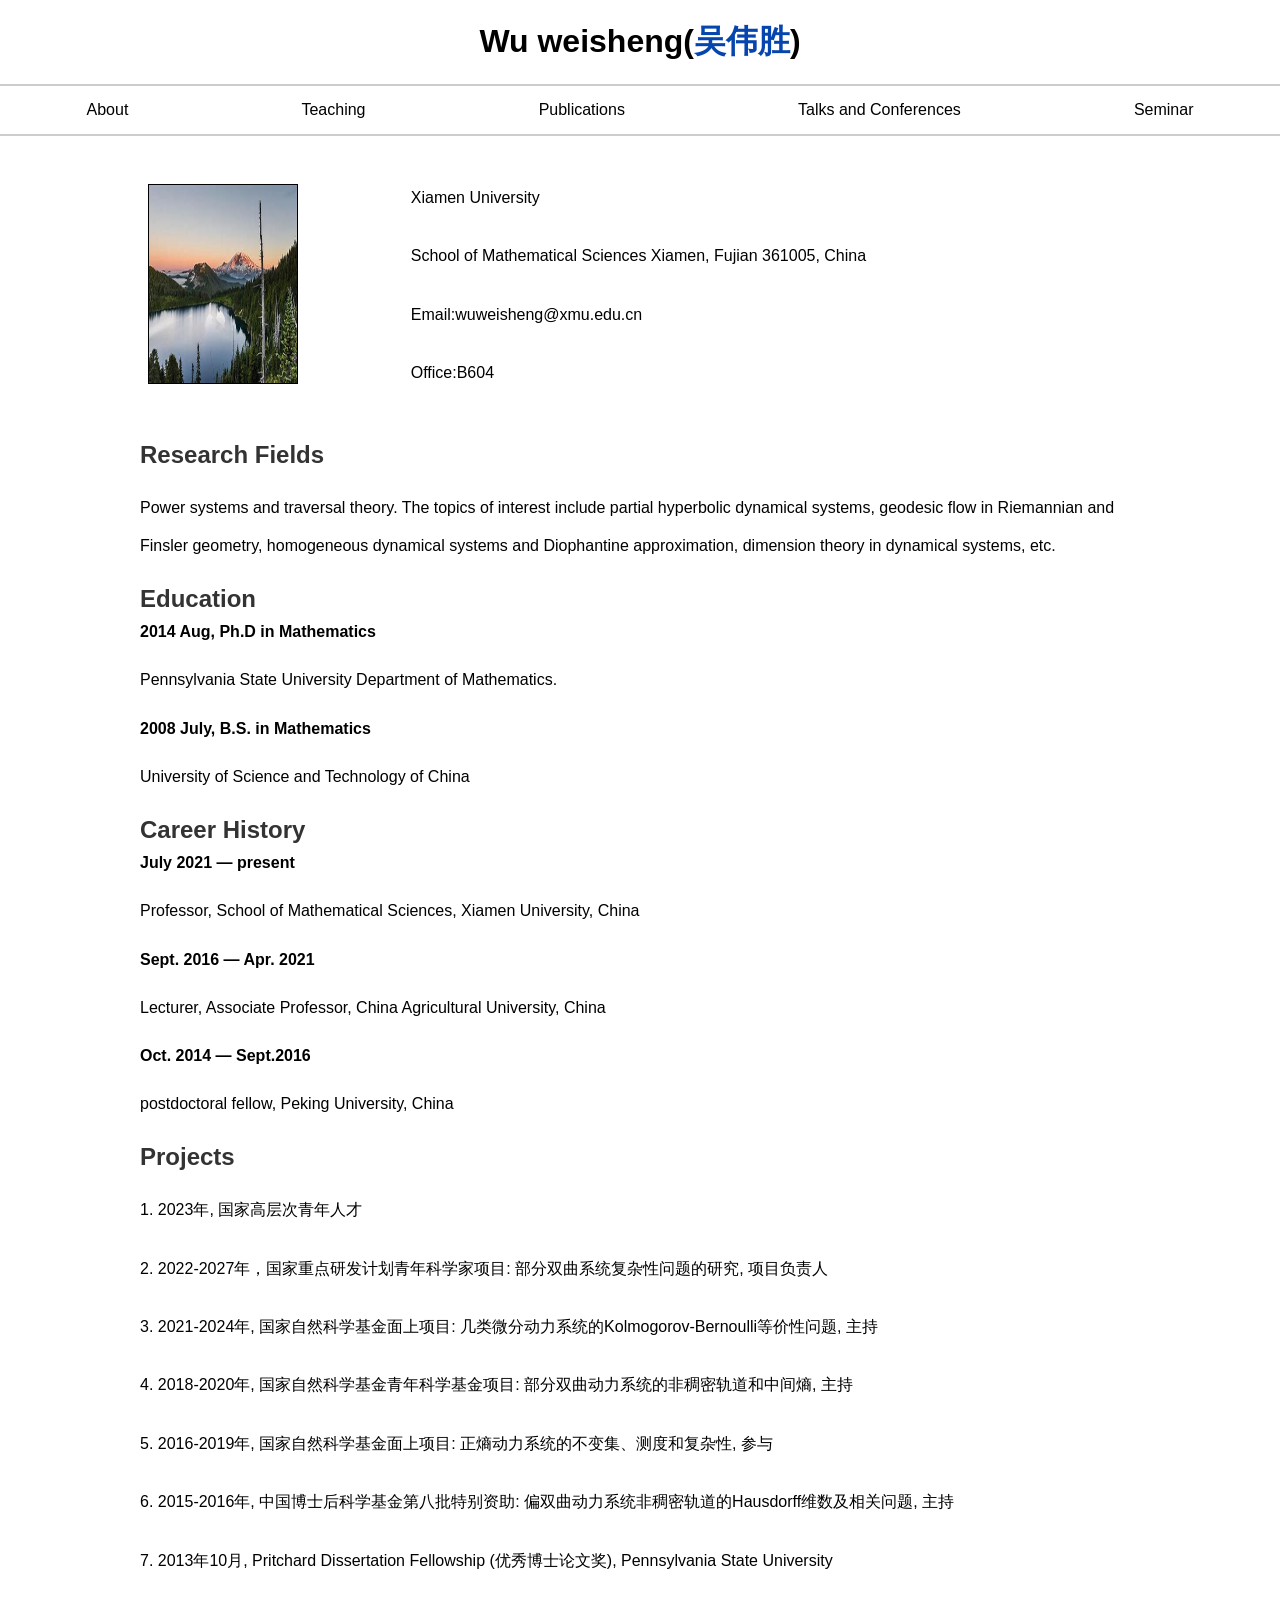
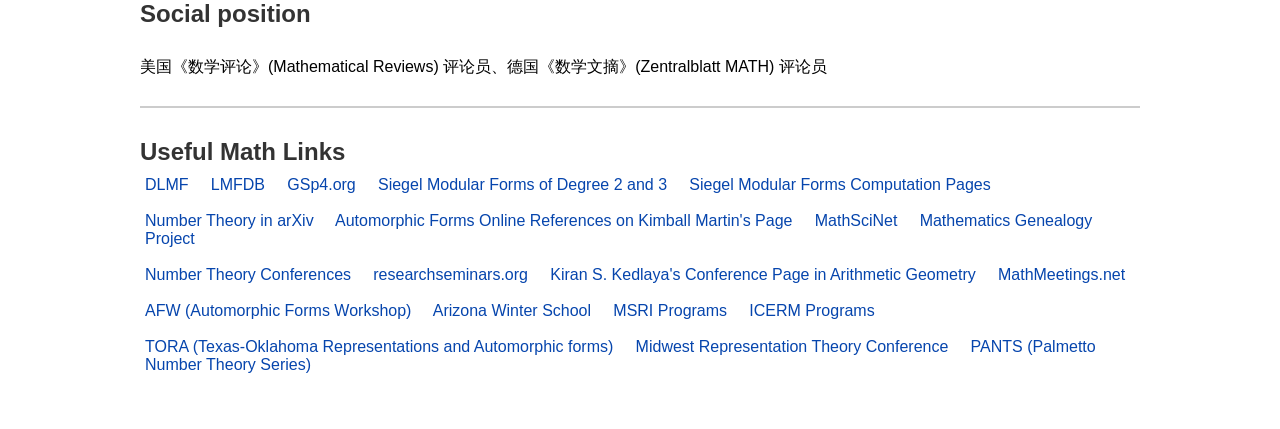
<file: index.html>
<!DOCTYPE html>
<html lang="en">
<head>
    <meta charset="UTF-8">
    <meta name="viewport" content="width=device-width, initial-scale=1.0">
    <title>About - 吴伟胜</title>
    <link rel="stylesheet" href="styles.css">
</head>
<body>
    <header>
        <h1>Wu weisheng(<a href="https://math.xmu.edu.cn/info/1081/11192.htm" >吴伟胜</a>)</h1>
    </header>
    <nav>
        <ul class="nav-list">
            <li class="nav-item"><a href="index.html" class="nav-link">About</a></li>
            <li class="nav-item"><a href="teaching.html" class="nav-link">Teaching</a></li>
            <li class="nav-item"><a href="publications.html" class="nav-link">Publications</a></li>
            <li class="nav-item"><a href="talks.html" class="nav-link">Talks and Conferences</a></li>
            <li class="nav-item"><a href="seminar.html" class="nav-link">Seminar</a></li>
        </ul>
    </nav>
    <main>
        <section class="content">
           <table><tr><td style="padding-right: 10px;">
            <img src="images.jpg" >
        </td>
        
    
        <td style="vertical-align: center，font-size: 25px;">
        <p>Xiamen University</p> 
            <p>School of Mathematical Sciences
                Xiamen, Fujian 361005, China</p> 
            <p>Email:wuweisheng@xmu.edu.cn</p> 
            <p>Office:B604</p></td>
    </tr></table>
            
                
           

            
        
        <h2>Research Fields</h2>
            <p>Power systems and traversal theory. The topics of interest include partial hyperbolic dynamical systems, geodesic flow in Riemannian and Finsler geometry, homogeneous dynamical systems and Diophantine approximation, dimension theory in dynamical systems, etc.</p>
        <h2>Education</h2>
            <b>2014 Aug, Ph.D in Mathematics</b>
            <p>Pennsylvania State University Department of Mathematics.</p>
            <b>2008 July, B.S. in Mathematics</b>
            <p>University of Science and Technology of China </p>
        <h2>Career History</h2>
        <b>July 2021 &#8212; present</b>
        <p> Professor, School of Mathematical Sciences, Xiamen  University, China</p>
        <b>Sept. 2016 &#8212; Apr. 2021</b>
        <p> Lecturer, Associate Professor, China Agricultural University, China</p>
        <b>Oct. 2014 &#8212; Sept.2016</b>
        <p> postdoctoral fellow, Peking University,  China</p>
        <h2>Projects</h2>
        <p>1. 2023年, 国家高层次青年人才</p>
        <p>2. 2022-2027年，国家重点研发计划青年科学家项目: 部分双曲系统复杂性问题的研究, 项目负责人</p>
        <p>3. 2021-2024年, 国家自然科学基金面上项目: 几类微分动力系统的Kolmogorov-Bernoulli等价性问题, 主持</p>
        <p>4. 2018-2020年, 国家自然科学基金青年科学基金项目: 部分双曲动力系统的非稠密轨道和中间熵, 主持</p>
        <p>5. 2016-2019年, 国家自然科学基金面上项目: 正熵动力系统的不变集、测度和复杂性, 参与</p>
        <p>6. 2015-2016年, 中国博士后科学基金第八批特别资助: 偏双曲动力系统非稠密轨道的Hausdorff维数及相关问题, 主持</p>
        <p>7. 2013年10月, Pritchard Dissertation Fellowship (优秀博士论文奖), Pennsylvania State University</p>
        <h2>Social position</h2>
        <p>美国《数学评论》(Mathematical Reviews) 评论员、德国《数学文摘》(Zentralblatt MATH) 评论员</p>
        

        <section class="useful-links">
            <h2>Useful Math Links</h2>
                <ul>
                    <li><a href="https://dlmf.nist.gov" >DLMF</a> &nbsp;&nbsp;&nbsp;
                        <a href="http://www.lmfdb.org/" >LMFDB</a> &nbsp;&nbsp;&nbsp;
                        <a href="http://gsp4explorer.org/gsp4org/gsp4_htdocs/index_dev.htm" >GSp4.org</a> &nbsp;&nbsp;&nbsp;
                        <a href="http://smf.compositio.nl/" >Siegel Modular Forms of Degree 2 and 3</a> &nbsp;&nbsp;&nbsp;
                        <a href="http://siegelmodularforms.org" >Siegel Modular Forms Computation Pages</a>
                        <br>
                        <br>
                        
                        <li><a href="https://arxiv.org/list/math.NT/recent" >Number Theory in arXiv</a> &nbsp;&nbsp;&nbsp;
                        <a href="https://math.ou.edu/~kmartin/afrefs.html" >Automorphic Forms Online References on Kimball Martin's Page</a> &nbsp;&nbsp;&nbsp; 
                        <a href="https://mathscinet.ams.org/mathscinet" >MathSciNet</a> &nbsp;&nbsp;&nbsp; 
                        <a href="https://www.genealogy.math.ndsu.nodak.edu/index.php" >Mathematics Genealogy Project</a>
                        <br>
                        <br>
                        
                        <li><a href="http://www.numbertheory.org/ntw/N3.html" >Number Theory Conferences</a> &nbsp;&nbsp;&nbsp;
                        <a href="https://researchseminars.org" >researchseminars.org</a> &nbsp;&nbsp;&nbsp;
                        <a href="https://mathweb.ucsd.edu/~kedlaya/cgi-bin/confs.cgi" >Kiran S. Kedlaya's Conference Page in Arithmetic Geometry</a> &nbsp;&nbsp;&nbsp;
                        <a href="https://mathmeetings.net" >MathMeetings.net</a>
                        <br>
                        <br>
                        
                        <li><a href="http://automorphicformsworkshop.org/" >AFW (Automorphic Forms Workshop)</a> &nbsp;&nbsp;&nbsp; 
                        <a href="https://swc-math.github.io/aws/2024/index.html" >Arizona Winter School</a> &nbsp;&nbsp;&nbsp;
                        <a href="https://www.msri.org/web/msri/scientific/programs" >MSRI Programs</a> &nbsp;&nbsp;&nbsp;
                        <a href="https://icerm.brown.edu/programs/" >ICERM Programs</a> 
                        <br>
                        <br>
                        
                        <li><a href="http://www.math.unt.edu/~richter/TORA.html" >TORA (Texas-Oklahoma Representations and Automorphic forms)</a> &nbsp;&nbsp;&nbsp;
                        <a href="https://www.math.uni-bonn.de/people/fintzen/2022MRTC/iabout.html" >Midwest Representation Theory Conference</a> &nbsp;&nbsp;&nbsp;
                        <a href="https://people.math.sc.edu/boylan/pantshome.html" >PANTS (Palmetto Number Theory Series)</a>
                        
                </ul>
        </section>   
        
    </main>
</body>
</html>
</file>
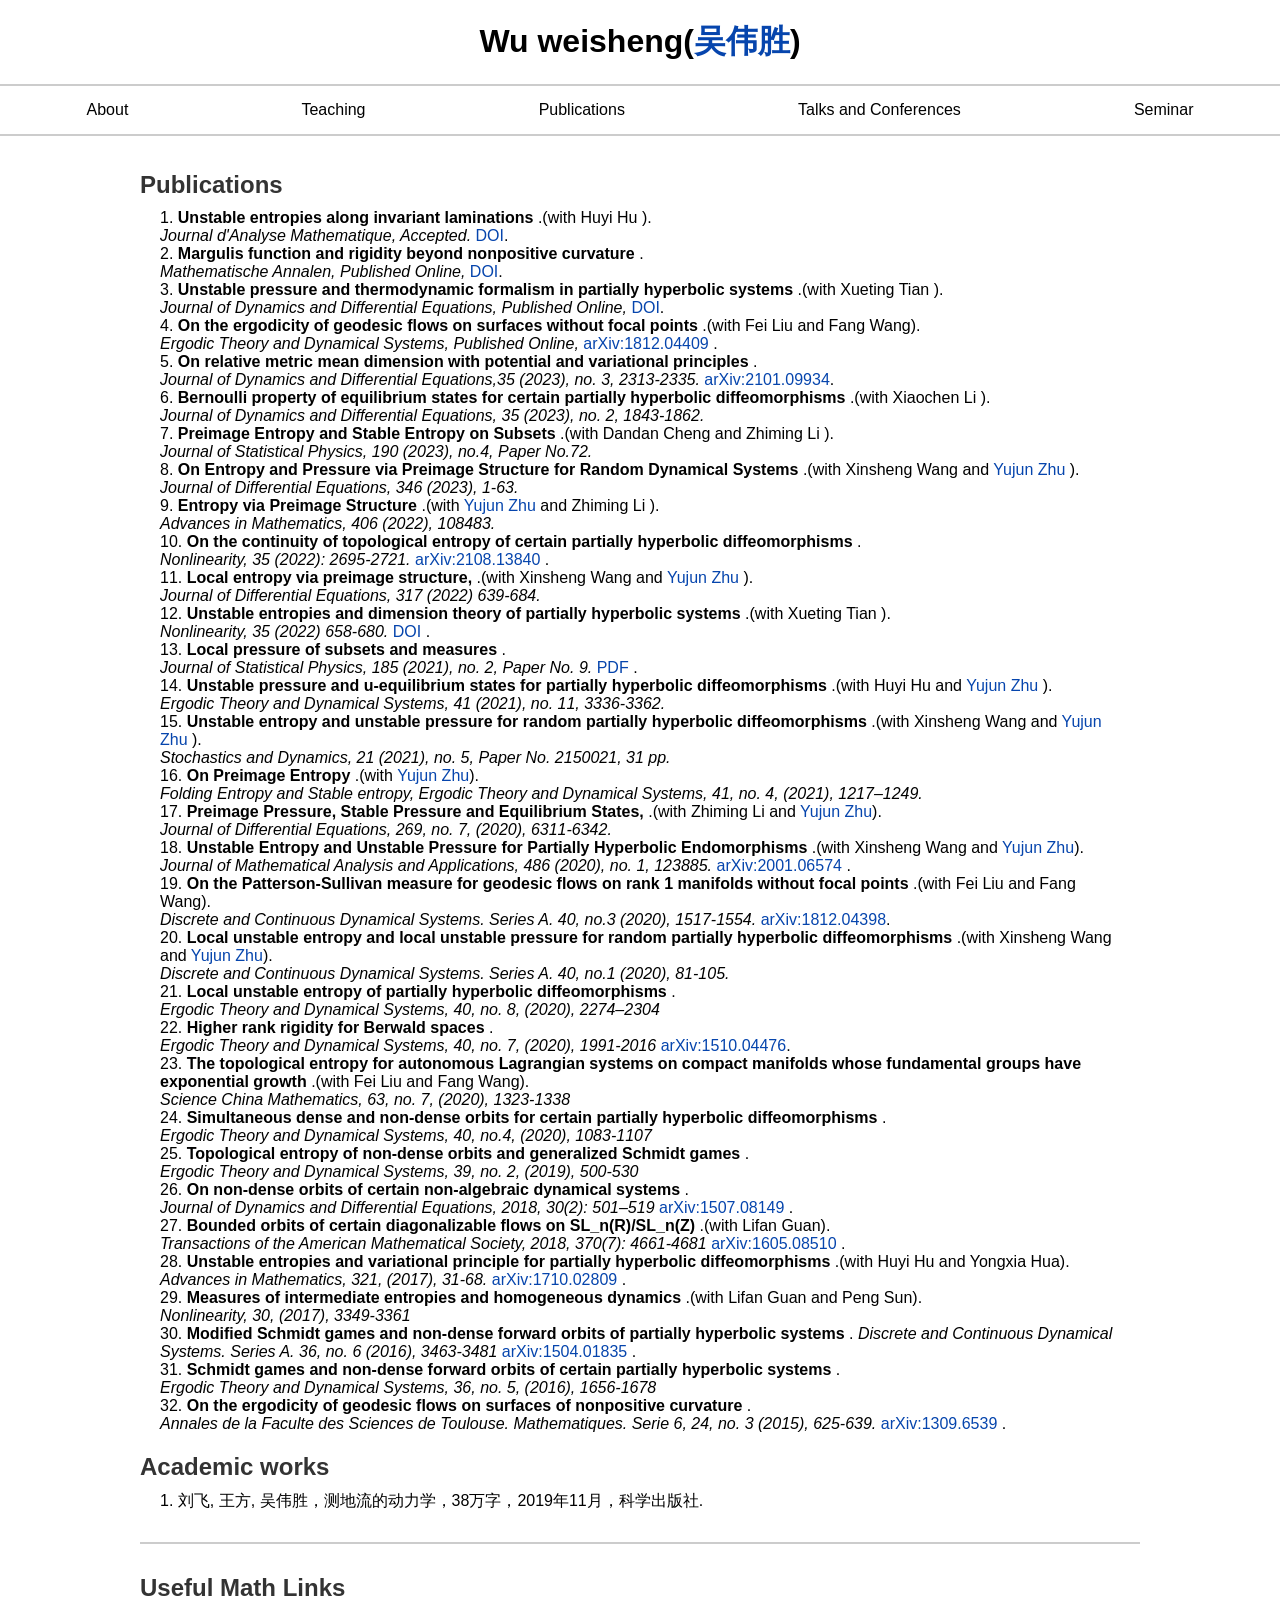
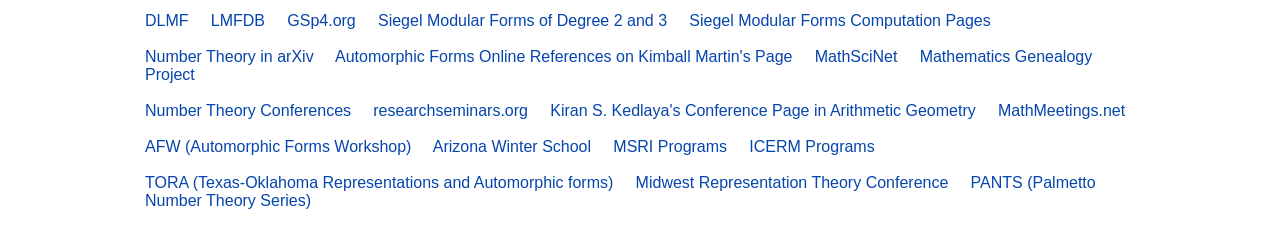
<file: publications.html>
<!DOCTYPE html>
<html lang="en">
<head>
    <meta charset="UTF-8">
    <meta name="viewport" content="width=device-width, initial-scale=1.0">
    <title>Publications - 吴伟胜</title>
    <link rel="stylesheet" href="styles.css">
</head>
<body>
    <header>
        <h1>Wu weisheng(<a href="https://math.xmu.edu.cn/info/1081/11192.htm" >吴伟胜</a>)</h1>
    </header>
    <nav>
        <ul class="nav-list">
            <li class="nav-item"><a href="index.html" class="nav-link">About</a></li>
            <li class="nav-item"><a href="teaching.html" class="nav-link">Teaching</a></li>
            <li class="nav-item"><a href="publications.html" class="nav-link">Publications</a></li>
            <li class="nav-item"><a href="talks.html" class="nav-link">Talks and Conferences</a></li>
            <li class="nav-item"><a href="seminar.html" class="nav-link">Seminar</a></li>
        </ul>
    </nav>
    <main>
        <section class="content">
            <h2>Publications</h2>
            <ol>
                
                <li>
                    <b>Unstable entropies along invariant laminations </b>.(with Huyi Hu ).
                    <br>
                    <i>Journal d'Analyse Mathematique, Accepted.</i>
                    <a href="https://hdl.handle.net/11244/319553" >DOI</a>.
                </li><li>
                    <b> Margulis function and rigidity beyond nonpositive curvature </b>.                    <br>
                    <i>Mathematische Annalen, Published Online,</i>
                    <a href="https://doi.org/10.1007/s00208-023-02710-x" >DOI</a>.
                </li><li>   
                    <b>Unstable pressure and thermodynamic formalism in partially hyperbolic systems</a> </b>.(with Xueting Tian ).
                    <br>
                    <i>Journal of Dynamics and Differential Equations, Published Online,</i>
                    <a href="https://doi.org/10.1007/s10884-023-10282-2" >DOI</a>.
                </li><li>
                    <b>On the ergodicity of geodesic flows on surfaces without focal points</a> </b>.(with Fei Liu and Fang Wang).
                    <br>
                    <i>Ergodic Theory and Dynamical Systems, Published Online,</i>           
                    <a href="https://arxiv.org/abs/1812.04409" >arXiv:1812.04409 </a> .              
                </li><li>
        
                    <b>On relative metric mean dimension with potential and variational principles</a> </b>.                    <br>
                    <i>Journal of Dynamics and Differential Equations,35 (2023), no. 3, 2313-2335.</i> 
                     <a href="https://arxiv.org/abs/2101.09934" >arXiv:2101.09934</a>.
                </li><li>
                    <b>Bernoulli property of equilibrium states for certain partially hyperbolic diffeomorphisms</a> </b>.(with Xiaochen Li  ).
                    <br>
                    <i>Journal of Dynamics and Differential Equations, 35 (2023), no. 2, 1843-1862.</i> 
                    
                </li><li>
                    <b>Preimage Entropy and Stable Entropy on Subsets</a> </b>.(with Dandan Cheng and Zhiming Li ).
                    <br>
                    <i>Journal of Statistical Physics, 190 (2023), no.4, Paper No.72.</i>
                    
                </li><li>

                    <b>On Entropy and Pressure via Preimage Structure for Random Dynamical Systems</a> </b>.(with Xinsheng Wang and <a href=“https://math.xmu.edu.cn/info/1081/6944.htm” >Yujun Zhu</a> ).
                    <br>
                    <i>Journal of Differential Equations, 346 (2023), 1-63.</i> 
                    
                </li><li>
                    <b>Entropy via Preimage Structure</a> </b>.(with <a href=“https://math.xmu.edu.cn/info/1081/6944.htm” >Yujun Zhu</a> and Zhiming Li  ).
                    <br>
                    <i>Advances in Mathematics, 406 (2022), 108483.</i>
                    
                </li><li>
                    <b>On the continuity of topological entropy of certain partially hyperbolic diffeomorphisms</a> </b>.
                    <br>
                    <i>Nonlinearity, 35 (2022): 2695-2721.</i> 
                    <a href="https://arxiv.org/abs/2108.13840" >arXiv:2108.13840 </a> .                   
                </li><li>
                    <b>Local entropy via preimage structure,</a> </b>.(with Xinsheng Wang and <a href=“https://math.xmu.edu.cn/info/1081/6944.htm” >Yujun Zhu</a> ).
                    <br>
                    <i>Journal of Differential Equations, 317 (2022) 639-684.</i> 
                    
                </li><li>

               <b>Unstable entropies and dimension theory of partially hyperbolic systems</a> </b>.(with Xueting Tian ).
                    <br>
                    <i>Nonlinearity, 35 (2022) 658-680.</i> 
                    <a href="https://hdl.handle.net/11244/319553" >DOI</a> .
                </li><li>
                    <b>Local pressure of subsets and measures</a> </b>.
                    <br>
                    <i>Journal of Statistical Physics, 185 (2021), no. 2, Paper No. 9.</i>
                    <a href="21Wu2021_Article_LocalPressureOfSubsetsAndMeasu.pdf" >PDF</a> .
                </li><li>
                    <b>Unstable pressure and u-equilibrium states for partially hyperbolic diffeomorphisms</a> </b>.(with Huyi Hu and <a href=“https://math.xmu.edu.cn/info/1081/6944.htm” >Yujun Zhu</a> ).
                    <br>
                    <i>Ergodic Theory and Dynamical Systems, 41 (2021), no. 11, 3336-3362.</i>
                    
                </li><li>
                    <b> Unstable entropy and unstable pressure for random partially hyperbolic diffeomorphisms</a> </b>.(with Xinsheng Wang and <a href=“https://math.xmu.edu.cn/info/1081/6944.htm” >Yujun Zhu</a> ).
                    <br>
                    <i>Stochastics and Dynamics, 21 (2021), no. 5, Paper No. 2150021, 31 pp.</i>                    
                </li><li>

                    <b>On Preimage Entropy</a> </b>.(with <a href=“https://math.xmu.edu.cn/info/1081/6944.htm” >Yujun Zhu</a>).
                    <br>
                    <i>Folding Entropy and Stable entropy, Ergodic Theory and Dynamical Systems, 41, no. 4, (2021), 1217–1249.</i>
                    
                </li><li>
                    <b>Preimage Pressure, Stable Pressure and Equilibrium States, </a> </b>.(with Zhiming Li and <a href=“https://math.xmu.edu.cn/info/1081/6944.htm” >Yujun Zhu</a>).
                    <br>
                    <i>Journal of Differential Equations, 269, no. 7, (2020), 6311-6342.</i>
                    
                </li><li>
                    
                    <b>Unstable Entropy and Unstable Pressure for Partially Hyperbolic Endomorphisms</a> </b>.(with Xinsheng Wang and <a href=“https://math.xmu.edu.cn/info/1081/6944.htm” >Yujun Zhu</a>).
                    <br>
                    <i>Journal of Mathematical Analysis and Applications, 486 (2020), no. 1, 123885.</i>
                    <a href="https://arxiv.org/abs/2001.06574" >arXiv:2001.06574  </a> .                   

                </li><li>
                    <b>On the Patterson-Sullivan measure for geodesic flows on rank 1 manifolds without focal points</a> </b>.(with Fei Liu and Fang Wang).
                    <br>
                    <i>Discrete and Continuous Dynamical Systems. Series A. 40, no.3 (2020), 1517-1554.</i> <a href="https://arxiv.org/abs/1812.04398" >arXiv:1812.04398</a>.

                    
                </li><li>
                    <b>Local unstable entropy and local unstable pressure for random partially hyperbolic diffeomorphisms</a> </b>.(with Xinsheng Wang and <a href=“https://math.xmu.edu.cn/info/1081/6944.htm” >Yujun Zhu</a>).
                    <br>
                    <i>Discrete and Continuous Dynamical Systems. Series A. 40, no.1 (2020), 81-105.</i> 
                    
                </li><li>
                    <b>Local unstable entropy of partially hyperbolic diffeomorphisms</a> </b>.                    <br>
                    <i>Ergodic Theory and Dynamical Systems, 40, no. 8, (2020), 2274–2304</i>

                    
                </li><li>
                    <b>Higher rank rigidity for Berwald spaces</a> </b>.
                    <br>
                    <i>Ergodic Theory and Dynamical Systems, 40, no. 7, (2020), 1991-2016</i>
                    <a href="https://arxiv.org/abs/1510.04476" >arXiv:1510.04476</a>.
                    
                </li><li>
                    <b>The topological entropy for autonomous Lagrangian systems on compact manifolds whose fundamental groups have exponential growth</a> </b>.(with Fei Liu and Fang Wang).
                    <br>
                    <i>Science China Mathematics, 63, no. 7, (2020), 1323-1338</i>
                    
                </li><li>
                         
                    <b>Simultaneous dense and non-dense orbits for certain partially hyperbolic diffeomorphisms</a> </b>.
                    <br>
                    <i>Ergodic Theory and Dynamical Systems, 40, no.4, (2020), 1083-1107</i>
                    
                </li><li>
                    <b>Topological entropy of non-dense orbits and generalized Schmidt games</a> </b>.
                    <br>
                    <i>Ergodic Theory and Dynamical Systems, 39, no. 2, (2019), 500-530</i>
                    
                </li><li>
                    <b>On non-dense orbits of certain non-algebraic dynamical systems</a> </b>.
                    <br>
                    <i>Journal of Dynamics and Differential Equations, 2018, 30(2): 501–519</i>
                     <a href="https://arxiv.org/abs/1507.08149" >arXiv:1507.08149 </a>.

                </li><li>
                    <b>Bounded orbits of certain diagonalizable flows on SL_n(R)/SL_n(Z)</a> </b>.(with Lifan Guan).
                    <br>
                    <i>Transactions of the American Mathematical Society, 2018, 370(7): 4661-4681</i>
                     <a href="https://arxiv.org/abs/1605.08510" >arXiv:1605.08510 </a>.
                </li><li>
                    <b>Unstable entropies and variational principle for partially hyperbolic diffeomorphisms</a> </b>.(with Huyi Hu and Yongxia Hua).
                    <br>
                    <i> Advances in Mathematics, 321, (2017), 31-68.</i> 
                    <a href="https://arxiv.org/abs/1710.02809" >arXiv:1710.02809 </a>.                   
                </li><li>
                    <b>Measures of intermediate entropies and homogeneous dynamics</a> </b>.(with Lifan Guan and Peng Sun).
                    <br>
                    <i>Nonlinearity, 30, (2017), 3349-3361</i>
                    
                </li><li>
                    <b>Modified Schmidt games and non-dense forward orbits of partially hyperbolic systems</a> </b>.                
                    <i>Discrete and Continuous Dynamical Systems. Series A. 36, no. 6 (2016), 3463-3481</i>
                     <a href="https://arxiv.org/abs/1504.01835" >arXiv:1504.01835  </a>.
                </li><li>
                    <b>Schmidt games and non-dense forward orbits of certain partially hyperbolic systems</a> </b>.
                    <br>
                    <i>Ergodic Theory and Dynamical Systems, 36, no. 5, (2016), 1656-1678</i>                    
                </li><li>
                    <b>On the ergodicity of geodesic flows on surfaces of nonpositive curvature</a> </b>.
                    <br>
                    <i>Annales de la Faculte des Sciences de Toulouse. Mathematiques. Serie 6, 24, no. 3 (2015), 625-639.</i>
                    <a href="https://arxiv.org/abs/1309.6539" >arXiv:1309.6539 </a> .              

                </li>
                
                </ol> 

            <h2>Academic works</h2>
            <ol>               
                 <li>刘飞, 王方, 吴伟胜，测地流的动力学，38万字，2019年11月，科学出版社.</li>
            </ol>
            

        
        </section>
        <section class="useful-links">
            <h2>Useful Math Links</h2>
                <ul>
                    <li><a href="https://dlmf.nist.gov" >DLMF</a> &nbsp;&nbsp;&nbsp;
                        <a href="http://www.lmfdb.org/" >LMFDB</a> &nbsp;&nbsp;&nbsp;
                        <a href="http://gsp4explorer.org/gsp4org/gsp4_htdocs/index_dev.htm" >GSp4.org</a> &nbsp;&nbsp;&nbsp;
                        <a href="http://smf.compositio.nl/" >Siegel Modular Forms of Degree 2 and 3</a> &nbsp;&nbsp;&nbsp;
                        <a href="http://siegelmodularforms.org" >Siegel Modular Forms Computation Pages</a>
                        <br>
                        <br>
                        
                        <li><a href="https://arxiv.org/list/math.NT/recent" >Number Theory in arXiv</a> &nbsp;&nbsp;&nbsp;
                        <a href="https://math.ou.edu/~kmartin/afrefs.html" >Automorphic Forms Online References on Kimball Martin's Page</a> &nbsp;&nbsp;&nbsp; 
                        <a href="https://mathscinet.ams.org/mathscinet" >MathSciNet</a> &nbsp;&nbsp;&nbsp; 
                        <a href="https://www.genealogy.math.ndsu.nodak.edu/index.php" >Mathematics Genealogy Project</a>
                        <br>
                        <br>
                        
                        <li><a href="http://www.numbertheory.org/ntw/N3.html" >Number Theory Conferences</a> &nbsp;&nbsp;&nbsp;
                        <a href="https://researchseminars.org" >researchseminars.org</a> &nbsp;&nbsp;&nbsp;
                        <a href="https://mathweb.ucsd.edu/~kedlaya/cgi-bin/confs.cgi" >Kiran S. Kedlaya's Conference Page in Arithmetic Geometry</a> &nbsp;&nbsp;&nbsp;
                        <a href="https://mathmeetings.net" >MathMeetings.net</a>
                        <br>
                        <br>
                        
                        <li><a href="http://automorphicformsworkshop.org/" >AFW (Automorphic Forms Workshop)</a> &nbsp;&nbsp;&nbsp; 
                        <a href="https://swc-math.github.io/aws/2024/index.html" >Arizona Winter School</a> &nbsp;&nbsp;&nbsp;
                        <a href="https://www.msri.org/web/msri/scientific/programs" >MSRI Programs</a> &nbsp;&nbsp;&nbsp;
                        <a href="https://icerm.brown.edu/programs/" >ICERM Programs</a> 
                        <br>
                        <br>
                        
                        <li><a href="http://www.math.unt.edu/~richter/TORA.html" >TORA (Texas-Oklahoma Representations and Automorphic forms)</a> &nbsp;&nbsp;&nbsp;
                        <a href="https://www.math.uni-bonn.de/people/fintzen/2022MRTC/iabout.html" >Midwest Representation Theory Conference</a> &nbsp;&nbsp;&nbsp;
                        <a href="https://people.math.sc.edu/boylan/pantshome.html" >PANTS (Palmetto Number Theory Series)</a>
                        
                </ul>
        </section>   
    </main>
</body>
</html>
</file>
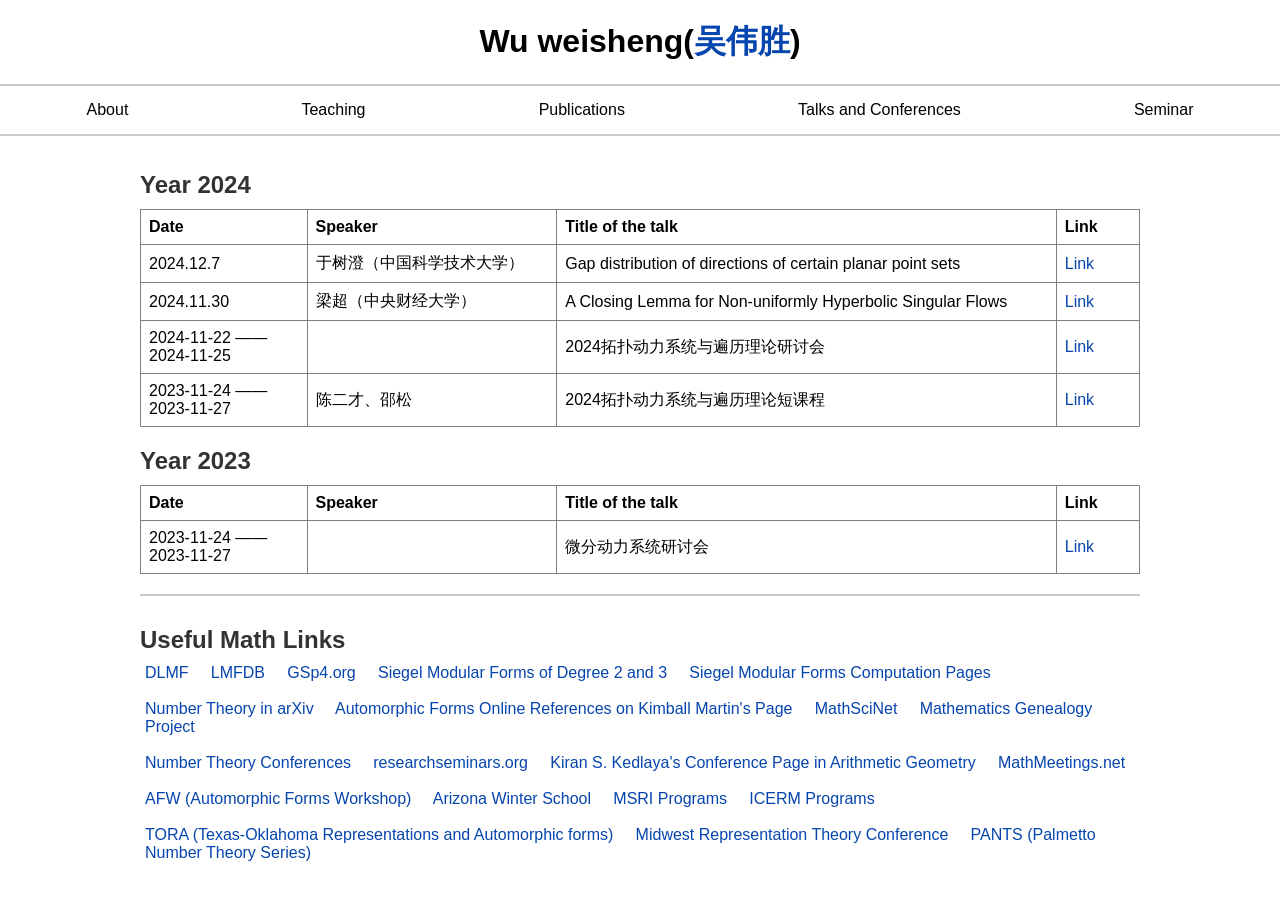
<file: seminar.html>
<!DOCTYPE html>
<html lang="en">
<head>
    <meta charset="UTF-8">
    <meta name="viewport" content="width=device-width, initial-scale=1.0">
    <title>Seminar - 吴伟胜</title>
    
    <link rel="stylesheet" href="styles.css">
</head>
<body>
    <header>
        <h1>Wu weisheng(<a href="https://math.xmu.edu.cn/info/1081/11192.htm" >吴伟胜</a>)</h1>
    </header>
    <nav>
        <ul class="nav-list">
            <li class="nav-item"><a href="index.html" class="nav-link">About</a></li>
            <li class="nav-item"><a href="teaching.html" class="nav-link">Teaching</a></li>
            <li class="nav-item"><a href="publications.html" class="nav-link">Publications</a></li>
            <li class="nav-item"><a href="talks.html" class="nav-link">Talks and Conferences</a></li>
            <li class="nav-item"><a href="seminar.html" class="nav-link">Seminar</a></li>
        </ul>
    </nav>
    <main>
        <section class="content">
            <h2 >Year 2024</h2>
            <table>
                <table style="text-align: left; width: 100%;" border="1" cellpadding="2" cellspacing="2"><tbody><tr>
                    <td style="width: 100px; font-weight: bold;">Date</td>
                    <td style="width: 150px; font-weight: bold;">Speaker</td>
                    <td style="width: 300px; font-weight: bold;">Title of the talk</td>
                    <td style="width: 50px; font-weight: bold;">Link</td>
                    </tr><tr>
                    
                    <td>2024.12.7</td>
                    <td>于树澄（中国科学技术大学）</td>
                    <td>Gap distribution of directions of certain planar point sets</td>
                    <td><a href="https://tianyuan.xmu.edu.cn/cn/letures/3642.html">Link</a></td>
                    </tr><tr>
                    <td>2024.11.30</td>
                    <td>梁超（中央财经大学）</td>
                    <td>A Closing Lemma for Non-uniformly Hyperbolic Singular Flows</td>
                    <td><a href="https://tianyuan.xmu.edu.cn/cn/letures/3632.html">Link</a></td>
                    </tr><tr>
                    <td>2024-11-22 —— 2024-11-25 </td>
                        <td></td>
                        <td>2024拓扑动力系统与遍历理论研讨会</td>
                        <td><a href="https://tianyuan.xmu.edu.cn/cn/Workshop/3628.html">Link</a></td>
                   </tr><tr>  
                    <td>2023-11-24 —— 2023-11-27 </td>
                            <td>陈二才、邵松</td>
                            <td>2024拓扑动力系统与遍历理论短课程</td>
                            <td><a href="https://tianyuan.xmu.edu.cn/cn/MiniCourses/3619.html">Link</a></td>
                            </tr><tr>
           </table>
             <h2 >Year 2023</h2>
            <table>
             <table style="text-align: left; width: 100%;" border="1" cellpadding="2" cellspacing="2"><tbody><tr>
                          <td style="width: 100px; font-weight: bold;">Date</td>
                             <td style="width: 150px; font-weight: bold;">Speaker</td>
                             <td style="width: 300px; font-weight: bold;">Title of the talk</td>
                             <td style="width: 50px; font-weight: bold;">Link</td>
                </tr><tr>                 
                  <td>2023-11-24 —— 2023-11-27 </td>
                    <td></td>
                    <td>微分动力系统研讨会</td>
                    <td><a href="https://tianyuan.xmu.edu.cn/cn/Workshop/3336.html">Link</a></td>
                     </tr><tr> 
                    </table>              


                
                    
            



        
        </section>
        <section class="useful-links">
            <h2>Useful Math Links</h2>
                <ul>
                    <li><a href="https://dlmf.nist.gov" >DLMF</a> &nbsp;&nbsp;&nbsp;
                        <a href="http://www.lmfdb.org/" >LMFDB</a> &nbsp;&nbsp;&nbsp;
                        <a href="http://gsp4explorer.org/gsp4org/gsp4_htdocs/index_dev.htm" >GSp4.org</a> &nbsp;&nbsp;&nbsp;
                        <a href="http://smf.compositio.nl/" >Siegel Modular Forms of Degree 2 and 3</a> &nbsp;&nbsp;&nbsp;
                        <a href="http://siegelmodularforms.org" >Siegel Modular Forms Computation Pages</a>
                        <br>
                        <br>
                        
                        <li><a href="https://arxiv.org/list/math.NT/recent" >Number Theory in arXiv</a> &nbsp;&nbsp;&nbsp;
                        <a href="https://math.ou.edu/~kmartin/afrefs.html" >Automorphic Forms Online References on Kimball Martin's Page</a> &nbsp;&nbsp;&nbsp; 
                        <a href="https://mathscinet.ams.org/mathscinet" >MathSciNet</a> &nbsp;&nbsp;&nbsp; 
                        <a href="https://www.genealogy.math.ndsu.nodak.edu/index.php" >Mathematics Genealogy Project</a>
                        <br>
                        <br>
                        
                        <li><a href="http://www.numbertheory.org/ntw/N3.html" >Number Theory Conferences</a> &nbsp;&nbsp;&nbsp;
                        <a href="https://researchseminars.org" >researchseminars.org</a> &nbsp;&nbsp;&nbsp;
                        <a href="https://mathweb.ucsd.edu/~kedlaya/cgi-bin/confs.cgi" >Kiran S. Kedlaya's Conference Page in Arithmetic Geometry</a> &nbsp;&nbsp;&nbsp;
                        <a href="https://mathmeetings.net" >MathMeetings.net</a>
                        <br>
                        <br>
                        
                        <li><a href="http://automorphicformsworkshop.org/" >AFW (Automorphic Forms Workshop)</a> &nbsp;&nbsp;&nbsp; 
                        <a href="https://swc-math.github.io/aws/2024/index.html" >Arizona Winter School</a> &nbsp;&nbsp;&nbsp;
                        <a href="https://www.msri.org/web/msri/scientific/programs" >MSRI Programs</a> &nbsp;&nbsp;&nbsp;
                        <a href="https://icerm.brown.edu/programs/" >ICERM Programs</a> 
                        <br>
                        <br>
                        
                        <li><a href="http://www.math.unt.edu/~richter/TORA.html" >TORA (Texas-Oklahoma Representations and Automorphic forms)</a> &nbsp;&nbsp;&nbsp;
                        <a href="https://www.math.uni-bonn.de/people/fintzen/2022MRTC/iabout.html" >Midwest Representation Theory Conference</a> &nbsp;&nbsp;&nbsp;
                        <a href="https://people.math.sc.edu/boylan/pantshome.html" >PANTS (Palmetto Number Theory Series)</a>
                        
                </ul>
        </section>   
    </main>
</body>
</html>
</file>
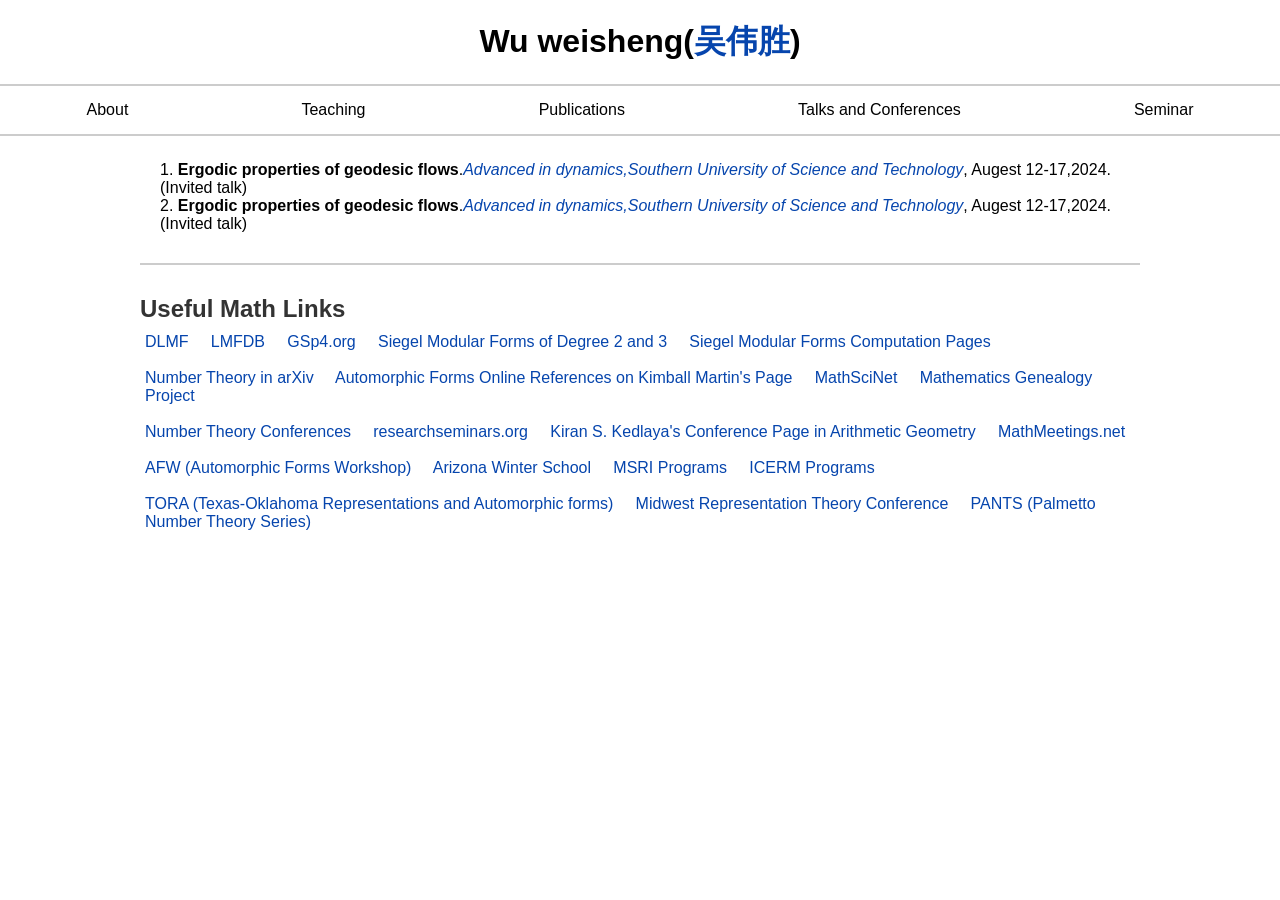
<file: talks.html>
<!DOCTYPE html>
<html lang="en">
<head>
    <meta charset="UTF-8">
    <meta name="viewport" content="width=device-width, initial-scale=1.0">
    <title>Talks and Conferences - 吴伟胜</title>
    <link rel="stylesheet" href="styles.css">
</head>
<body>
    <header>
        <h1>Wu weisheng(<a href="https://math.xmu.edu.cn/info/1081/11192.htm" >吴伟胜</a>)</h1>
    </header>
    <nav>
        <ul class="nav-list">
            <li class="nav-item"><a href="index.html" class="nav-link">About</a></li>
            <li class="nav-item"><a href="teaching.html" class="nav-link">Teaching</a></li>
            <li class="nav-item"><a href="publications.html" class="nav-link">Publications</a></li>
            <li class="nav-item"><a href="talks.html" class="nav-link">Talks and Conferences</a></li>
            <li class="nav-item"><a href="seminar.html" class="nav-link">Seminar</a></li>
        </ul>
    </nav>
    <main>
        <section class="content">
            <ol>
                <li>
                    <b>Ergodic properties of geodesic flows</b>.<i><a href="https://math.sustech.edu.cn/conference/12864.html">Advanced in dynamics,Southern University of Science and Technology</a></i>, Augest 12-17,2024.(Invited talk)   
                </li>
                <li>
                    <b>Ergodic properties of geodesic flows</b>.<i><a href="https://math.sustech.edu.cn/conference/12864.html">Advanced in dynamics,Southern University of Science and Technology</a></i>, Augest 12-17,2024.(Invited talk)   
                </li>
            </ol> 
        
        
        </section>
        <section class="useful-links">
            <h2>Useful Math Links</h2>
                <ul>
                    <li><a href="https://dlmf.nist.gov" >DLMF</a> &nbsp;&nbsp;&nbsp;
                        <a href="http://www.lmfdb.org/" >LMFDB</a> &nbsp;&nbsp;&nbsp;
                        <a href="http://gsp4explorer.org/gsp4org/gsp4_htdocs/index_dev.htm" >GSp4.org</a> &nbsp;&nbsp;&nbsp;
                        <a href="http://smf.compositio.nl/" >Siegel Modular Forms of Degree 2 and 3</a> &nbsp;&nbsp;&nbsp;
                        <a href="http://siegelmodularforms.org" >Siegel Modular Forms Computation Pages</a>
                        <br>
                        <br>
                        
                        <li><a href="https://arxiv.org/list/math.NT/recent" >Number Theory in arXiv</a> &nbsp;&nbsp;&nbsp;
                        <a href="https://math.ou.edu/~kmartin/afrefs.html" >Automorphic Forms Online References on Kimball Martin's Page</a> &nbsp;&nbsp;&nbsp; 
                        <a href="https://mathscinet.ams.org/mathscinet" >MathSciNet</a> &nbsp;&nbsp;&nbsp; 
                        <a href="https://www.genealogy.math.ndsu.nodak.edu/index.php" >Mathematics Genealogy Project</a>
                        <br>
                        <br>
                        
                        <li><a href="http://www.numbertheory.org/ntw/N3.html" >Number Theory Conferences</a> &nbsp;&nbsp;&nbsp;
                        <a href="https://researchseminars.org" >researchseminars.org</a> &nbsp;&nbsp;&nbsp;
                        <a href="https://mathweb.ucsd.edu/~kedlaya/cgi-bin/confs.cgi" >Kiran S. Kedlaya's Conference Page in Arithmetic Geometry</a> &nbsp;&nbsp;&nbsp;
                        <a href="https://mathmeetings.net" >MathMeetings.net</a>
                        <br>
                        <br>
                        
                        <li><a href="http://automorphicformsworkshop.org/" >AFW (Automorphic Forms Workshop)</a> &nbsp;&nbsp;&nbsp; 
                        <a href="https://swc-math.github.io/aws/2024/index.html" >Arizona Winter School</a> &nbsp;&nbsp;&nbsp;
                        <a href="https://www.msri.org/web/msri/scientific/programs" >MSRI Programs</a> &nbsp;&nbsp;&nbsp;
                        <a href="https://icerm.brown.edu/programs/" >ICERM Programs</a> 
                        <br>
                        <br>
                        
                        <li><a href="http://www.math.unt.edu/~richter/TORA.html" >TORA (Texas-Oklahoma Representations and Automorphic forms)</a> &nbsp;&nbsp;&nbsp;
                        <a href="https://www.math.uni-bonn.de/people/fintzen/2022MRTC/iabout.html" >Midwest Representation Theory Conference</a> &nbsp;&nbsp;&nbsp;
                        <a href="https://people.math.sc.edu/boylan/pantshome.html" >PANTS (Palmetto Number Theory Series)</a>
                        
                </ul>
        </section>   
    </main>
</body>
</html>
</file>
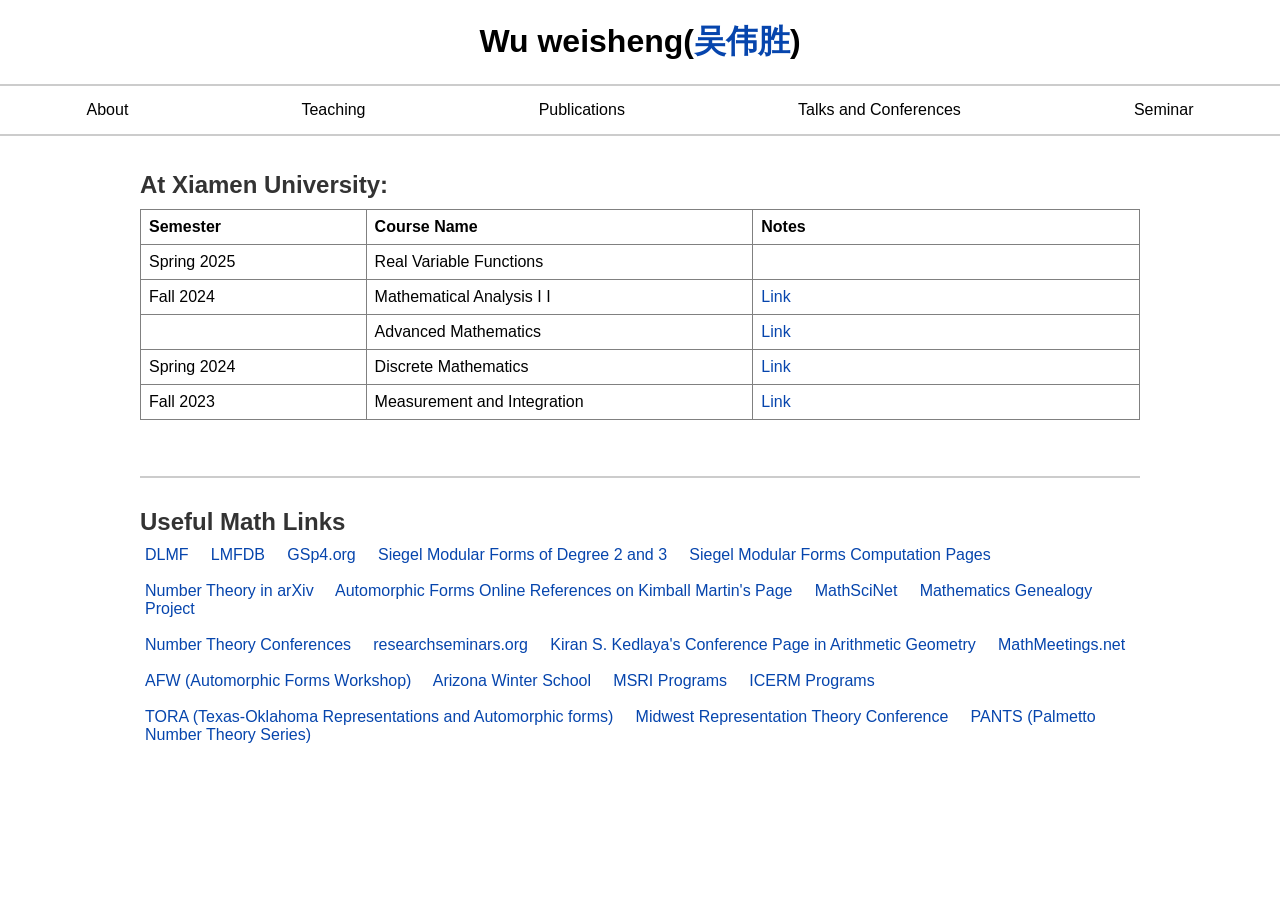
<file: teaching.html>
<!DOCTYPE html>
<html lang="en">
<head>
    <meta charset="UTF-8">
    <meta name="viewport" content="width=device-width, initial-scale=1.0">
    <title>Teaching - 吴伟胜</title>
    
    <link rel="stylesheet" href="styles.css">
</head>
<body>
    <header>
        <h1>Wu weisheng(<a href="https://math.xmu.edu.cn/info/1081/11192.htm" >吴伟胜</a>)</h1>
    </header>
    <nav>
        <ul class="nav-list">
            <li class="nav-item"><a href="index.html" class="nav-link">About</a></li>
            <li class="nav-item"><a href="teaching.html" class="nav-link">Teaching</a></li>
            <li class="nav-item"><a href="publications.html" class="nav-link">Publications</a></li>
            <li class="nav-item"><a href="talks.html" class="nav-link">Talks and Conferences</a></li>
            <li class="nav-item"><a href="seminar.html" class="nav-link">Seminar</a></li>
        </ul>
    </nav>
    <main>
        <section class="content">
        
            <h2>At Xiamen University:</h2>

                <table style="text-align: left; width: 100%;" border="1" cellpadding="2" cellspacing="2"><tbody><tr>
                <td style="width: 175px; font-weight: bold;">Semester</td>
                <td style="width: 300px; font-weight: bold;">Course Name</td>
                <td style="width: 300px; font-weight: bold;">Notes</td>
                </tr><tr>
                
                <td>Spring 2025</td>
                <td>Real Variable Functions</td>
                  
                </tr><tr>
                
                <td>Fall 2024</td>
                <td> Mathematical Analysis I I</td>
                <td><a href="AA2024fall.html" style="text-decoration: none">Link</a></td>
                </tr><tr>
                
                <td></td>
                <td>Advanced Mathematics</td>
                <td><a href="ENT2024fall.html" style="text-decoration: none">Link</a></td>
                </tr><tr>
                
                <td>Spring 2024</td>
                <td>Discrete Mathematics</td>
                <td><a href="CA2024spring.html" style="text-decoration: none">Link</a></td>
                </tr><tr>
                
                <td>Fall 2023</td>
                <td>Measurement and Integration</td>
                <td><a href="AA2023fall.html" style="text-decoration: none">Link</a></td>
                </tr>
                
             
               
                </tbody>
                </table>
                <br>
                <br>
     
        </section>
        <section class="useful-links">
            <h2>Useful Math Links</h2>
                <ul>
                    <li><a href="https://dlmf.nist.gov" >DLMF</a> &nbsp;&nbsp;&nbsp;
                        <a href="http://www.lmfdb.org/" >LMFDB</a> &nbsp;&nbsp;&nbsp;
                        <a href="http://gsp4explorer.org/gsp4org/gsp4_htdocs/index_dev.htm" >GSp4.org</a> &nbsp;&nbsp;&nbsp;
                        <a href="http://smf.compositio.nl/" >Siegel Modular Forms of Degree 2 and 3</a> &nbsp;&nbsp;&nbsp;
                        <a href="http://siegelmodularforms.org" >Siegel Modular Forms Computation Pages</a>
                        <br>
                        <br>
                        
                        <li><a href="https://arxiv.org/list/math.NT/recent" >Number Theory in arXiv</a> &nbsp;&nbsp;&nbsp;
                        <a href="https://math.ou.edu/~kmartin/afrefs.html" >Automorphic Forms Online References on Kimball Martin's Page</a> &nbsp;&nbsp;&nbsp; 
                        <a href="https://mathscinet.ams.org/mathscinet" >MathSciNet</a> &nbsp;&nbsp;&nbsp; 
                        <a href="https://www.genealogy.math.ndsu.nodak.edu/index.php" >Mathematics Genealogy Project</a>
                        <br>
                        <br>
                        
                        <li><a href="http://www.numbertheory.org/ntw/N3.html" >Number Theory Conferences</a> &nbsp;&nbsp;&nbsp;
                        <a href="https://researchseminars.org" >researchseminars.org</a> &nbsp;&nbsp;&nbsp;
                        <a href="https://mathweb.ucsd.edu/~kedlaya/cgi-bin/confs.cgi" >Kiran S. Kedlaya's Conference Page in Arithmetic Geometry</a> &nbsp;&nbsp;&nbsp;
                        <a href="https://mathmeetings.net" >MathMeetings.net</a>
                        <br>
                        <br>
                        
                        <li><a href="http://automorphicformsworkshop.org/" >AFW (Automorphic Forms Workshop)</a> &nbsp;&nbsp;&nbsp; 
                        <a href="https://swc-math.github.io/aws/2024/index.html" >Arizona Winter School</a> &nbsp;&nbsp;&nbsp;
                        <a href="https://www.msri.org/web/msri/scientific/programs" >MSRI Programs</a> &nbsp;&nbsp;&nbsp;
                        <a href="https://icerm.brown.edu/programs/" >ICERM Programs</a> 
                        <br>
                        <br>
                        
                        <li><a href="http://www.math.unt.edu/~richter/TORA.html" >TORA (Texas-Oklahoma Representations and Automorphic forms)</a> &nbsp;&nbsp;&nbsp;
                        <a href="https://www.math.uni-bonn.de/people/fintzen/2022MRTC/iabout.html" >Midwest Representation Theory Conference</a> &nbsp;&nbsp;&nbsp;
                        <a href="https://people.math.sc.edu/boylan/pantshome.html" >PANTS (Palmetto Number Theory Series)</a>
                        
                </ul>
        </section>   
        
    </main>
</body>
</html>
</file>
<file: styles.css>
* {
  margin: 0px;
  padding: 0;
  box-sizing: border-box;
}
ol {
  margin-left: 20px; /* 为有序列表添加左侧外边距 */
  margin-right: 20px; /* 为有序列表添加右侧外边距 */
  margin-top: 10px; /* 为有序列表添加顶部外边距 */
  margin-bottom: 10px; /* 为有序列表添加底部外边距 */
  padding: 0; /* 移除默认的内边距 */
  list-style-position: inside; /* 使列表标记位于文本内部 */
}

/* 如果您想要更精细地控制，可以单独设置每个方向的外边距： *
ol {
  margin-top: 10px;    /* 顶部外边距 * /
  margin-right: 20px;   /* 右侧外边距 * /
  margin-bottom: 10px;   /* 底部外边距 * /
}
  font-size: 24px; /* 标题大小 */
 
  
   /* h2 与下一个元素（如 p 标签）之间的距离 */

p {
  font-size: 16px; /* 段落字体大小 */
  line-height: 2.4; /* 行高，可以调整以增加或减少行间距 */
  margin-top: 20px;
  margin-bottom: 20px; /* 段落之间的距离 */
  
}
ul {
  list-style: none; /* 移除默认的列表标记 */
    margin: 5px; /* 为 ul 元素添加外边距 */
    padding: 10; /* 移除默认的内边距 */
    list-style: none; /* 移除默认的列表标记 */
}


table {
  border-collapse: collapse;
  width: 100%;

}

td {
  padding: 8px;
  vertical-align: middle;
  text-align: left; /* 水平居中对齐单元格内容 */
  word-break: break-word; /* 长单词换行 */
  overflow-wrap: break-word; /* 长URL或无法在单元格中完整显示的文本换行 */
  
}

img {
  width: 150px; /* 设置图片宽度为300像素 */
  height: 200px; /* 设置图片高度为200像素 */
  border: thin solid black; /* 设置图片边框 */
  
}

a {
  text-decoration: none;
  color: #0645AD; /* A nice blue */
}

a:hover {
  text-decoration: underline;
}

.fullname {
  font-size: 130%;
  padding-bottom: 18px;
}
body {
  font-family: Arial, sans-serif;
  background-color: white;
  color: black;
}

header {
  background-color: white;
  padding: 20px;
  text-align: center;
}

nav {
  background-color: white;
  padding: 10px 0;
  display: space-between;
  justify-content: center; /* 使导航项在容器中居中对齐 */
  align-items: center;
  border-top: 2px solid #ccc; /* 上方灰色线条 */
    border-bottom: 2px solid #ccc; /* 下方灰色线条 */
}

.nav-list {
  list-style: none;
  display: flex;
  flex-wrap: wrap; /* 允许换行 */
  gap: 10px; /* 调整间距以确保所有项都能放下 */
}

.nav-item {
  flex-grow: 1; /* 导航项根据内容增长 */
  text-align: center; /* 文本居中对齐 */
}

.nav-link {
  text-decoration: none;
  color: black;
  font-size: 16px; /* 调整字体大小以适应一行显示 */
  padding: 10px 15px;
  transition: color 0.3s ease;
}

.nav-link:hover {
  color: gray;
}


.content {
  
  padding: 15px;
  max-width: 1000px; /* 根据需要调整最大宽度 */
}
main {
  display: flex;
  flex-direction: column; /* 设置主轴为垂直方向 */
  align-items: center; /* 垂直居中对齐子元素 */
  padding: 15px; /* 主容器的内边距 */
}

.content, .useful-links {
  width: 100%; /* 设置宽度 */
  max-width: 1000px; /* 最大宽度 */
  margin-bottom: 20px; /* 底部外边距，为上下部分之间提供间距 */
  padding: 0px; /* 内边距 */
}






.useful-links {
  border-top: 2px solid #ccc; /* 在模块上方添加灰色线条 */
  padding-top: 10px; /* 在线条和内容之间添加一些间距 */
  margin-top: 0px; /* 在模块上方添加一些外边距 */
  
}

.useful-links p {
  color: #666;
}
h2 {
  font-size: 24px; /* 标题大小 */
  color: #333; /* 标题颜色 */
  margin-top: 20px;
  margin-bottom: 10px; /* 标题与下一模块之间的底部外边距 */
}
</file>
